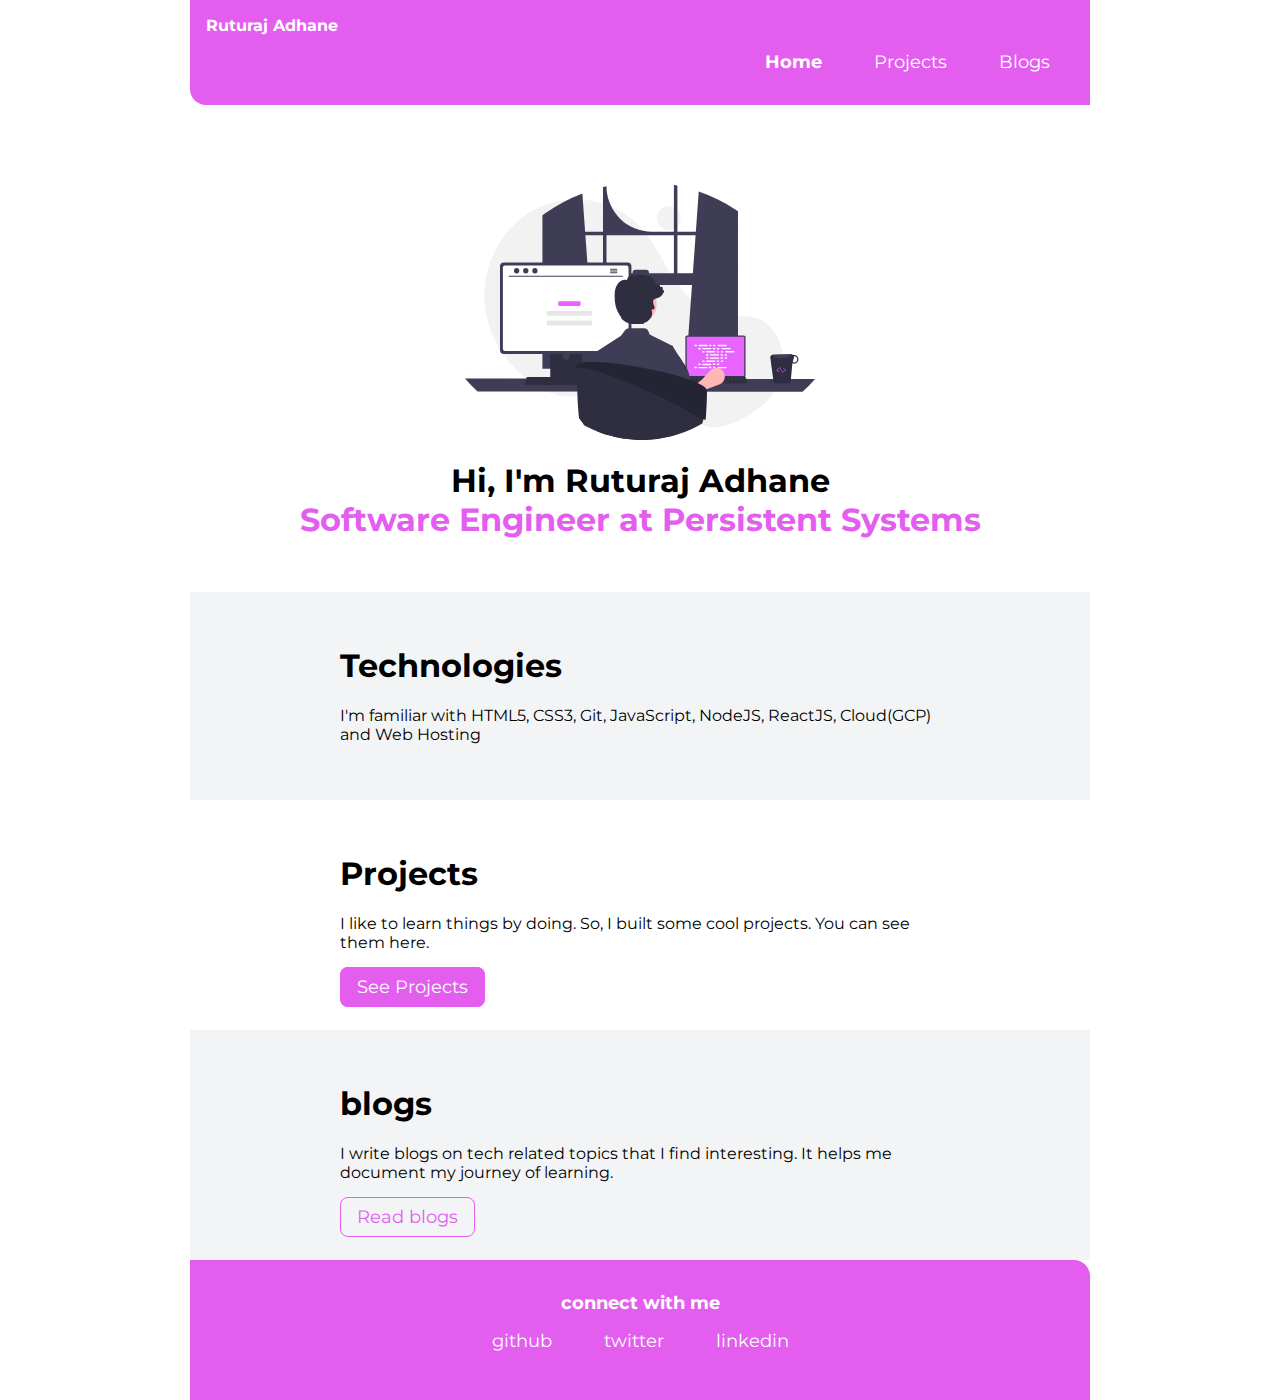
<file: index.html>
<!DOCTYPE html>
<html lang="en">

<head>
    <meta charset="UTF-8">
    <meta http-equiv="X-UA-Compatible" content="IE=edge">
    <meta name="viewport" content="width=device-width, initial-scale=1.0">
    <link rel="stylesheet" href="/styles.css">
    <title>Home | Ruturaj Adhane </title>
</head>

<body>
    <nav class="navigation container">
        <div class="nav-brand">Ruturaj Adhane </div>
        <ul class="list-non-bullet nav-pills">
            <li class="list-item-inline"><a class="link link-active" href="/">Home</a></li>
            <li class="list-item-inline"><a class="link" href="projects.html">Projects</a></li>
            <li class="list-item-inline"><a class="link" href="blogs.html">Blogs</a></li>
        </ul>
    </nav>

    <header class="hero">
        <img class="hero-img" src="/images/hero.svg" alt="programmer">
        <h1 class="hero-heading">Hi, I'm Ruturaj Adhane <br><span class="heading-inverted"> Software Engineer at Persistent Systems </span></h1>
    </header>

    <section class="section ow">
        <div class="container container-center">
            <h1>Technologies</h2>
                <p>I'm familiar with HTML5, CSS3, Git, JavaScript, NodeJS, ReactJS, Cloud(GCP) and Web Hosting</p>
        </div>
    </section>

    <section class="section">
        <div class="container container-center">
            <h1>Projects</h2>
                <p>I like to learn things by doing. So, I built some cool projects. You can see them here.</p>
                <a class="link link-primary" href="projects.html">See Projects</a>
        </div>

    </section>

    <section class="section ow">
        <div class="container container-center">
            <h1>blogs</h2>
                <p>I write blogs on tech related topics that I find interesting. It helps me document my journey of
                    learning.</p>
                <a class="link link-secondary" href="blogs.html">Read blogs</a>
        </div>
    </section>

    <footer class="footer">
        <div class="footer-header">connect with me</div>
        <ul class="social-links list-non-bullet">
            <li class="list-item-inline">
                <a class="link" href="https://github.com/ruturaj3123" target="_blank">github</a>
            </li>
            <li class="list-item-inline">
                <a class="link" href="https://twitter.com/ruturajxd" target="_blank">twitter</a>
            </li>
            <li class="list-item-inline">
                <a class="link" href="https://linkedin.com/in/ruturaj-adhane" target="_blank">linkedin</a>
            </li>
        </ul>
    </footer>

</body>

</html>
</file>
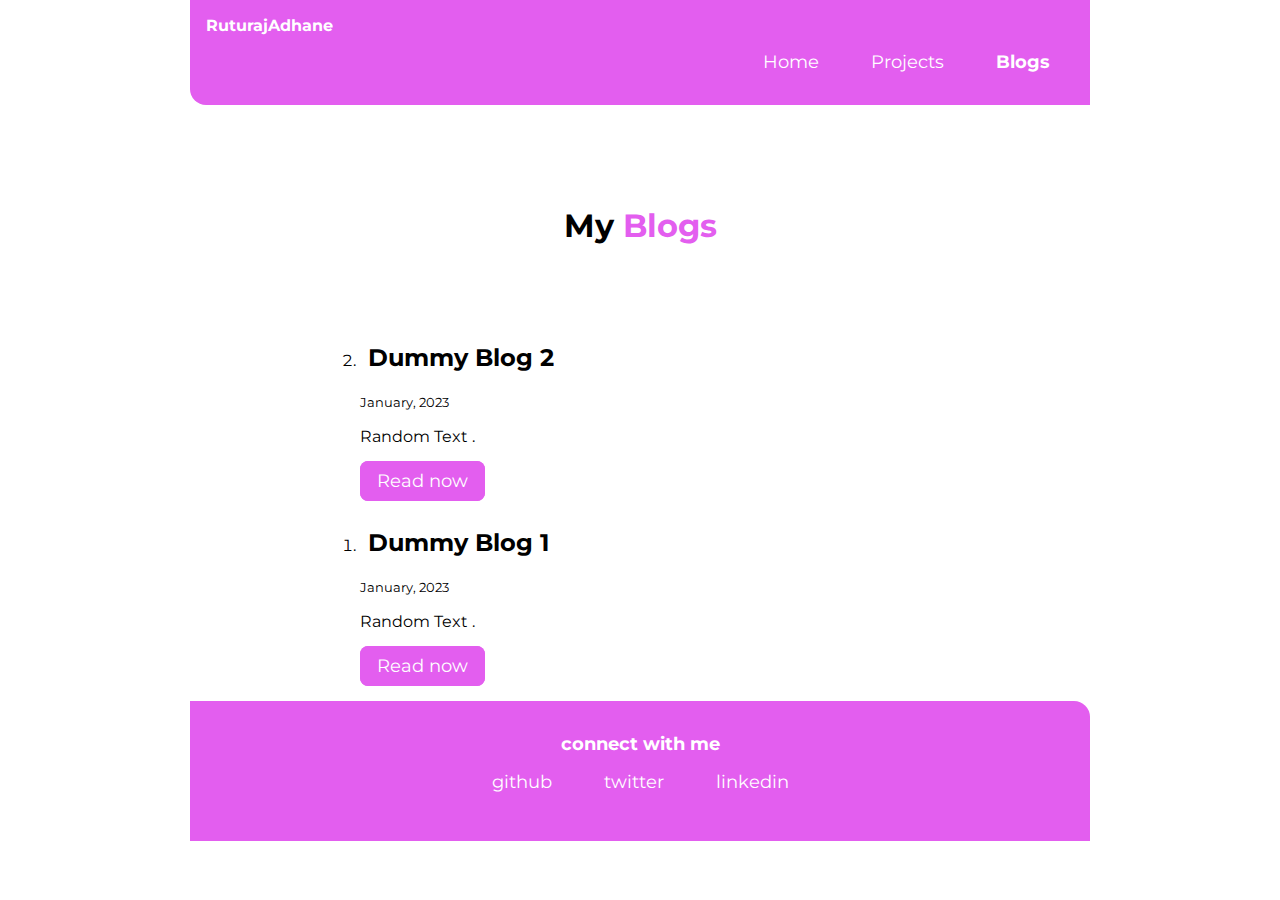
<file: blogs.html>
<!DOCTYPE html>
<html lang="en">

<head>
    <meta charset="UTF-8">
    <meta http-equiv="X-UA-Compatible" content="IE=edge">
    <meta name="viewport" content="width=device-width, initial-scale=1.0">
    <link rel="stylesheet" href="/styles.css">
    <title>Blogs | Ruturaj Adhane</title>
</head>

<body>
    <nav class="navigation container">
        <div class="nav-brand">RuturajAdhane</div>
        <ul class="list-non-bullet nav-pills">
            <li class="list-item-inline"><a class="link" href="/">Home</a></li>
            <li class="list-item-inline"><a class="link " href="projects.html">Projects</a></li>
            <li class="list-item-inline"><a class="link link-active" href="blogs.html">Blogs</a></li>
        </ul>
    </nav>

    <header class="hero">
        <h1 class="hero-heading">My <span class="heading-inverted">Blogs</span></h1>
    </header>

    <ol reversed>
        <div class="container container-center">
            <li>
                <h2>Dummy Blog 2</h2>
                <small>January, 2023</small>
                <p>Random Text .</p>
                <a class="link link-primary" href="/blogs/testOne.html">Read now</a>
            </li>
        </div>
        <div class="container container-center">
            <li>
                <h2>Dummy Blog 1</h2>
                <small>January, 2023</small>
                <p>Random Text .</p>
                <a class="link link-primary" href="/blogs/testTwo.html">Read now</a>
            </li>
        </div>
    </ol>
    <footer class="footer">
        <div class="footer-header">connect with me</div>
        <ul class="social-links list-non-bullet">
            <li class="list-item-inline">
                <a class="link" href="https://github.com/ruturaj3123" target="_blank">github</a>
            </li>
            <li class="list-item-inline">
                <a class="link" href="https://twitter.com/ruturajxd" target="_blank">twitter</a>
            </li>
            <li class="list-item-inline">
                <a class="link" href="https://linkedin.com/in/ruturaj-adhane" target="_blank">linkedin</a>
            </li>
        </ul>
    </footer>
</body>
</html>
</file>
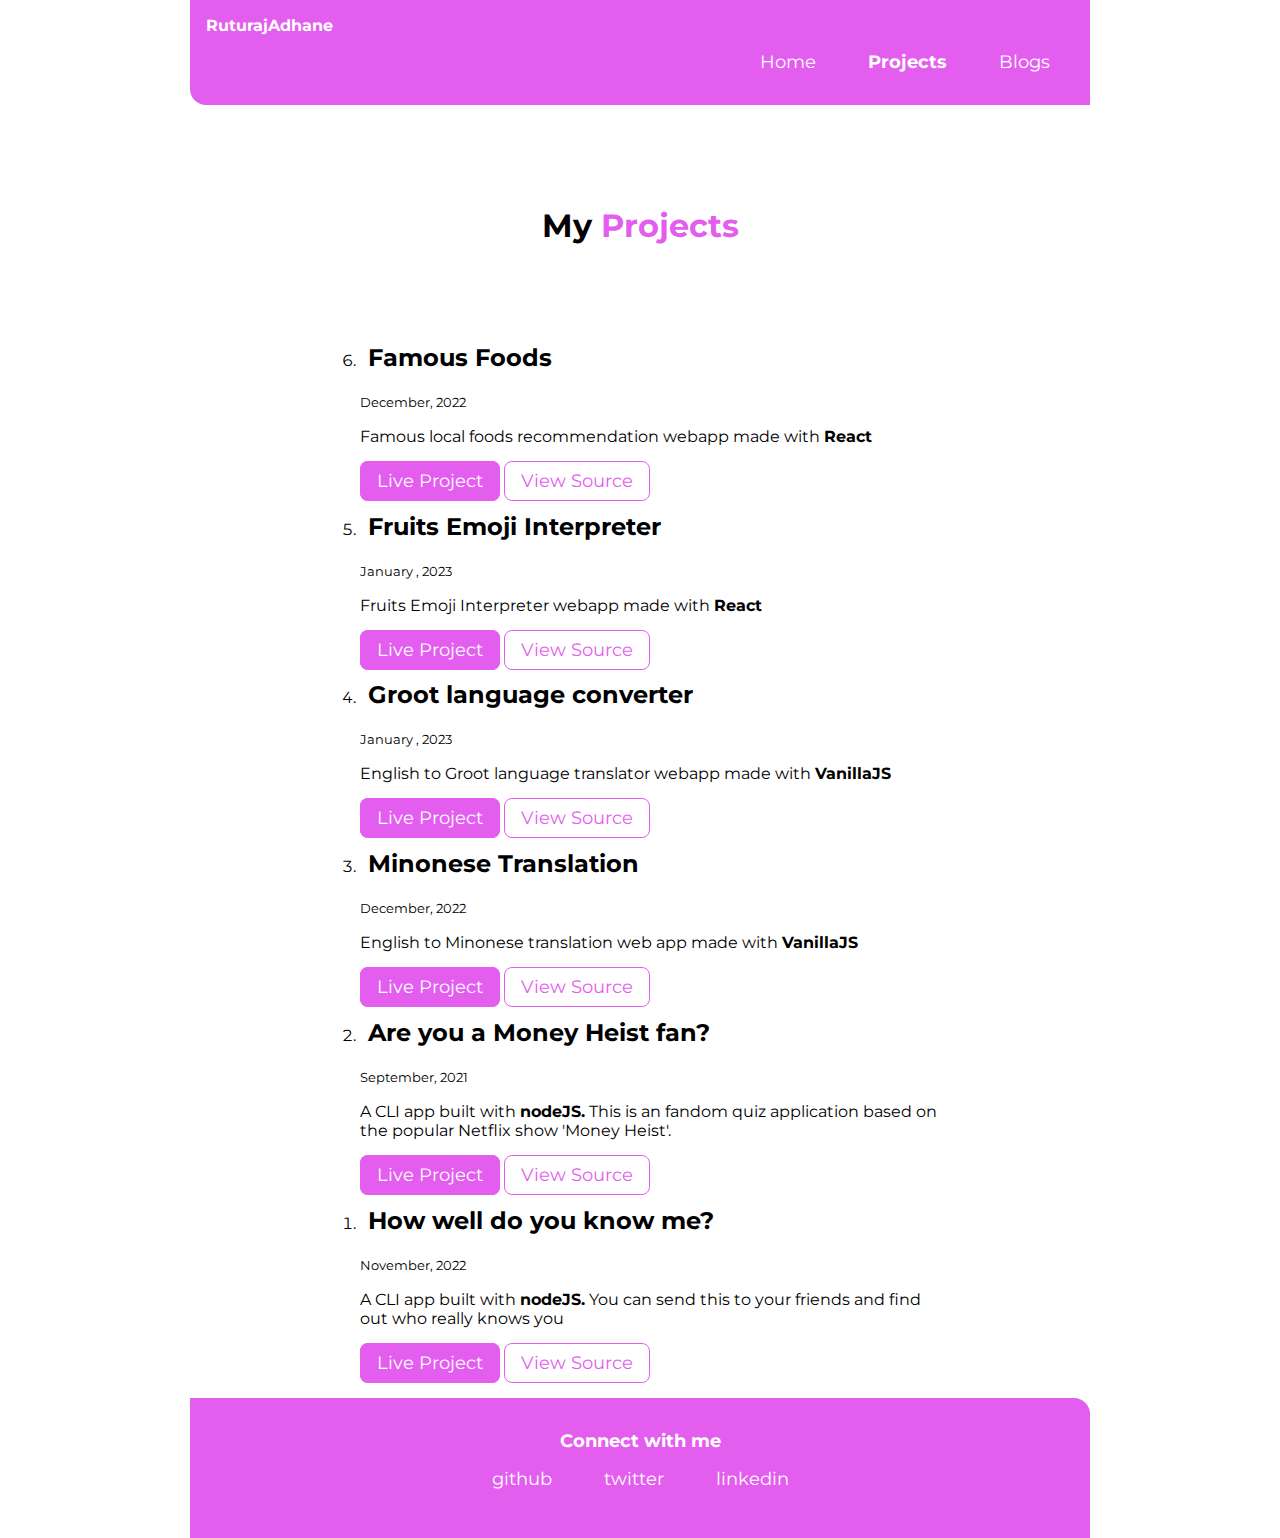
<file: projects.html>
<!DOCTYPE html>
<html lang="en">

<head>
  
    <meta charset="UTF-8">
    <meta http-equiv="X-UA-Compatible" content="IE=edge">
    <meta name="viewport" content="width=device-width, initial-scale=1.0">
    <link rel="stylesheet" href="/styles.css">
    <title>Projects | Ruturaj Adhane</title>
</head>

<body>
    <nav class="navigation container">
        <div class="nav-brand">RuturajAdhane</div>
        <ul class="list-non-bullet nav-pills">
            <li class="list-item-inline"><a class="link" href="/">Home</a></li>
            <li class="list-item-inline"><a class="link link-active" href="projects.html">Projects</a></li>
            <li class="list-item-inline"><a class="link" href="blogs.html">Blogs</a></li>
        </ul>
    </nav>

    <header class="hero">
        <h1 class="hero-heading">My <span class="heading-inverted">Projects</span></h1>
    </header>

    <ol reversed>
       
        <div class="container container-center">
            
            <li>
                <h2>Famous Foods</h2>
                <small>December, 2022 </small>
                <p>Famous local foods recommendation webapp made with <strong>React</strong></p>
                <a class="link link-primary"
                    href="https://csb-i9zjt6.netlify.app/" target="_blank">Live
                    Project</a>
                <a class="link link-secondary" href="https://github.com/ruturaj3123/FamousFoods/" target="_blank">View
                    Source</a>
            </li>
            <li>
                <h2>Fruits Emoji Interpreter</h2>
                <small>January , 2023</small>
                <p>Fruits Emoji Interpreter webapp made with <strong>React</strong></p>
                <a class="link link-primary"
                    href="https://csb-mbzujt.netlify.app/" target="_blank">Live
                    Project</a>
                <a class="link link-secondary" href="https://github.com/ruturaj3123/FruitsEmoji" target="_blank">View
                    Source</a>
            </li>
            <li>
                <h2>Groot language converter</h2>
                <small>January , 2023</small>
                <p>English to Groot language translator webapp made with <strong>VanillaJS</strong></p>
                <a class="link link-primary"
                    href="https://radiant-squirrel-8e8b9b.netlify.app/" target="_blank">Live
                    Project</a>
                <a class="link link-secondary" href="https://github.com/ruturaj3123/groot-converter" target="_blank">View
                    Source</a>
            </li>
            <li>
                <h2>Minonese Translation</h2>
                <small>December, 2022</small>
                <p>English to Minonese translation web app made with <strong>VanillaJS</strong></p>
                <a class="link link-primary"
                    href="https://minionspeakapp.netlify.app/" target="_blank">Live
                    Project</a>
                <a class="link link-secondary" href="https://github.com/ruturaj3123/MinionApp" target="_blank">View
                    Source</a>
            </li>
            <li>
                <h2>Are you a Money Heist fan?</h2>
                <small>September, 2021</small>
                <p>A CLI app built with <strong>nodeJS.</strong> This is an fandom quiz application based on the popular Netflix show 'Money Heist'.</p>
                <a class="link link-primary"
                    href="https://replit.com/@ruturaj3123/MoneyHeistQuiz?embed=1&output=1" target="_blank">Live
                    Project</a>
                <a class="link link-secondary" href="https://github.com/ruturaj3123/MoneyHeistQuiz" target="_blank">View
                    Source</a>
            </li>
            <li>
                <h2>How well do you know me?</h2>
                <small>November, 2022</small>
                <p>A CLI app built with <strong>nodeJS.</strong> You can send this to your friends and find out who
                    really knows you</p>
                <a class="link link-primary"
                    href="https://replit.com/@ruturaj3123/KnowMeQuiz?embed=1&output=1" target="_blank">Live
                    Project</a>
                <a class="link link-secondary view" href="https://github.com/ruturaj3123/KnowMeQuiz" target="_blank">View
                    Source</a>
            </li>
        </div>
    </ol>
    <footer class="footer">
        <div class="footer-header">Connect with me</div>
        <ul class="social-links list-non-bullet">
            <li class="list-item-inline">
                <a class="link" href="https://github.com/ruturaj3123" target="_blank">github</a>
            </li>
            <li class="list-item-inline">
                <a class="link" href="https://twitter.com/ruturajxd" target="_blank">twitter</a>
            </li>
            <li class="list-item-inline">
                <a class="link" href="https://linkedin.com/in/ruturaj-adhane" target="_blank">linkedin</a>
            </li>
        </ul>
    </footer>
</body>

</html>
</file>
<file: styles.css>
@import url('https://fonts.googleapis.com/css2?family=Montserrat:wght@400;700&display=swap');

:root {
    --primary-color: #e35eef;
    --off-white: #F3F4F6;
    --dark-gray: #6B7280;
}

body {
    font-family: 'Montserrat', sans-serif;
    max-width: 900px;
    margin: auto;
}

hr {
    margin: 2rem 0rem;
}

/* spaces  */
.margin-md {
    margin: 2rem;
}

/* container  */
.container {
    padding: 0.5rem 0.5rem;
}

.container-center {
    max-width: 600px;
    margin: auto;
}

.container h2 {
    padding-left: 0.5rem;
}

.container p {
    padding-bottom: 0.5rem;
    padding-right: 0.5rem;
}


/* link  */
.link {
    box-sizing: border-box;
    text-decoration: none;
    padding: 0.5rem 1rem;
    font-size: large;
}

.link-primary {
    background-color: var(--primary-color);
    border-radius: 0.5rem;
    border: 1px solid var(--primary-color);
    color: white;
}

.link-secondary {
    color: var(--primary-color);
    border-radius: 0.5rem;
    border: 1px solid var(--primary-color);
}

/* list  */

.list-non-bullet {
    list-style: none;
    padding-inline-start: 0px;
}

.list-item-inline {
    display: inline;
    padding: 0rem 0.5rem;
}

/* navigation */

.navigation {
    background-color: var(--primary-color);
    color: white;
    padding: 1rem;
    border-bottom-left-radius: 1rem;
}

.navigation .nav-brand {
    font-size: medium;
    font-weight: bold;

}

.navigation .nav-pills {
    text-align: right;
}

.navigation .link {
    color: white;
}

.navigation .link-active {
    font-weight: bold;
}

/* header  */

.hero {
    padding: 2rem;
    padding-top: 5rem;
}

.hero .img {
    padding: 1rem 1rem;
}

.hero .hero-img {
    max-width: 350px;
    display: block;
    margin: auto;
    text-align: center;
}

.hero .hero-heading {
    text-align: center;
    padding-top: 0rem;
    color: var(--dark-grey);
}

.hero .hero-heading .heading-inverted {
    color: var(--primary-color);
}

/* section  */

.section {
    padding: 1.5rem;
}

/* .section h1{
    text-align:center;
} */
.section p {
    padding-bottom: 0.5rem 0.5rem;
}

.ow {
    background-color: var(--off-white);
}



/* footer  */
.footer {
    background-color: var(--primary-color);
    padding: 2rem 1rem;
    text-align: center;
    color: white;
    border-top-right-radius: 1rem;
}

.footer .footer-header {
    font-weight: bold;
    font-size: large;
}

.footer .link {
    color: white;
}

.footer .ul {
    padding-inline-start: 0px;
}
</file>
